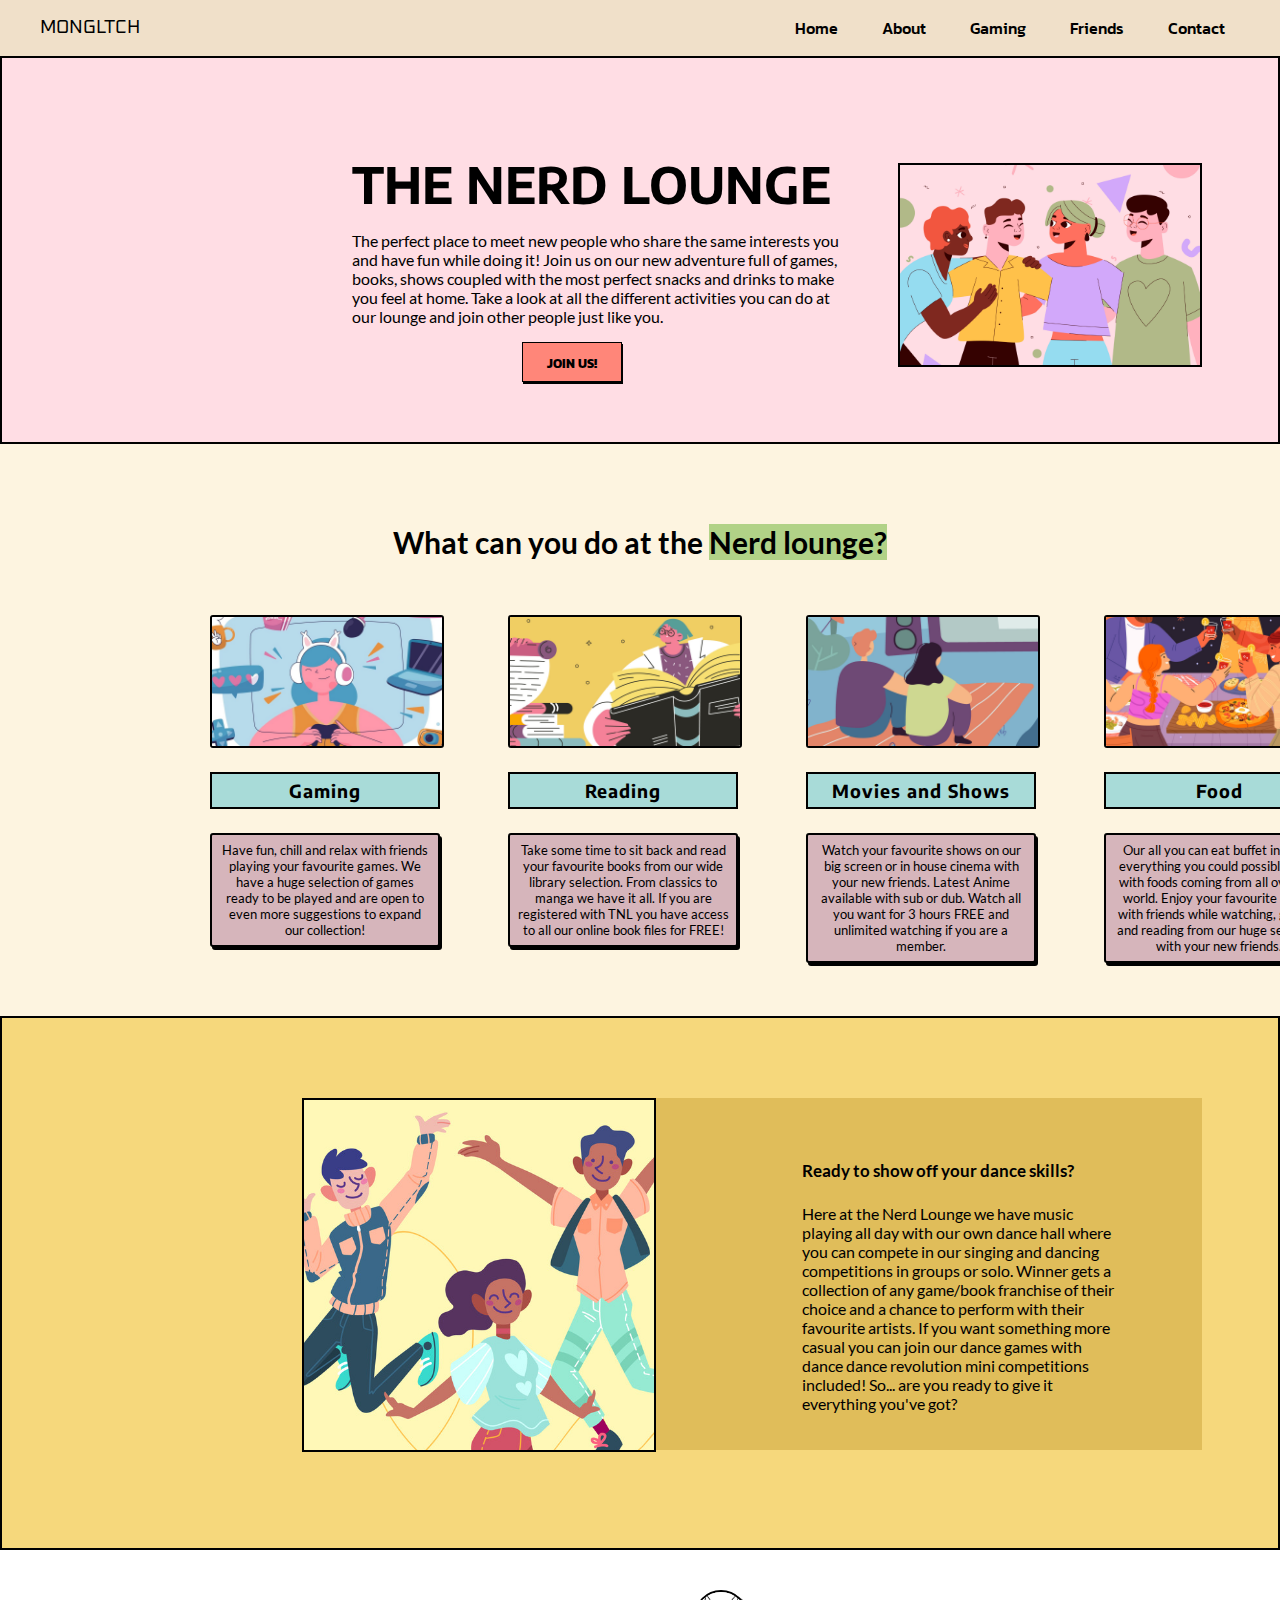
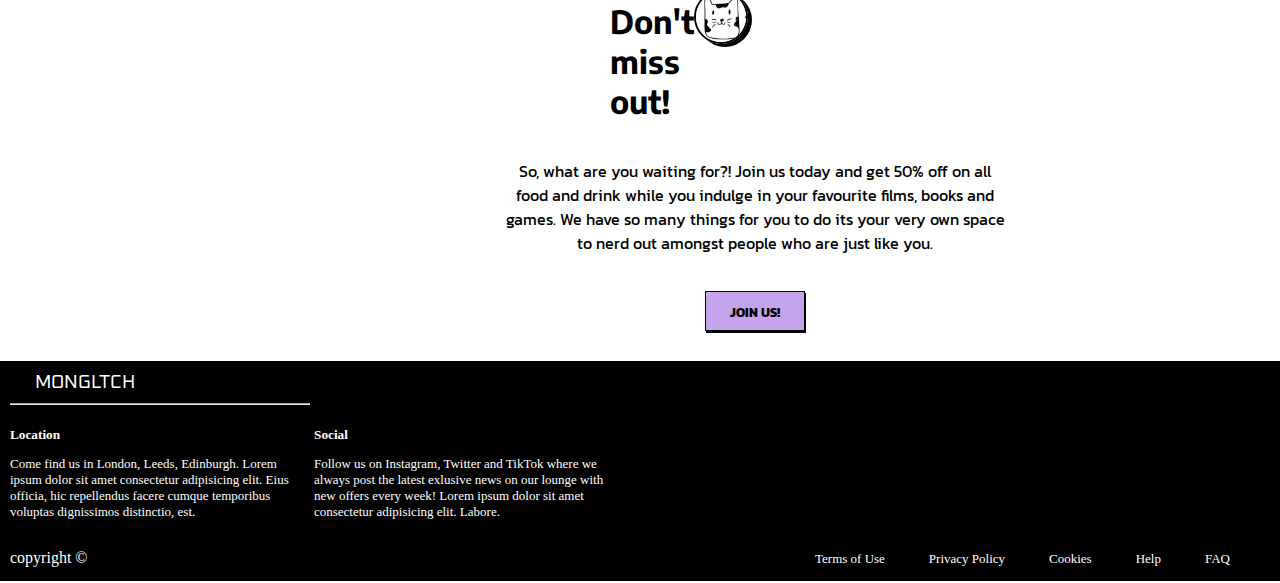
<file: index.html>
<!DOCTYPE html>
<html lang="en">
<head>
    <meta charset="UTF-8">
    <meta name="description" content="The Nerd Lounge Website">
    <meta name="keywords" content="HTML, CSS">
    <meta name="author" content="Monica Figueiredo">
    <meta name="viewport" content="width=device-width, initial-scale=1.0">
    <title>NerdLounge</title>
    <link rel="stylesheet" href="css/style.css">
</head>
<body>
    <header>
    <nav class="navbar">
        <div class="navdiv">
            <div class="logo">MONGLTCH</div>
            <ul>
                <li><a href="index.html">Home</a></li>
                <li><a href="about.html">About</a></li>
                <li><a href="gaming.html">Gaming</a></li>
                <li><a href="friends.html">Friends</a></li>
                <li><a href="contact.html">Contact</a></li>
            </ul>   
        </div>
    </nav>
    <div class="titlebackground">
        <div class="titlesection">
            <img src="images/7333579.png" alt="Friends">
            <h1>THE NERD LOUNGE</h1>
            <p>The perfect place to meet new people who share the same interests you and have fun while doing it! Join us on our new adventure full of games, books, shows coupled with the most perfect snacks and drinks to make you feel at home. Take a look at all the different activities you can do at our lounge and join other people just like you. </p>
            <button><a href="contact.html"></a>JOIN US!</button>
        </div>
    </div>
</header>
<main>
    
    <div class="outercon">
    <h2>What can you do at the <span>Nerd lounge?</span></h2>
        <div class="innercon">
            <div class="box">
                <img src="images/Gaming.jpg" alt="gaming image">
                <h4>Gaming</h4>
                <p>Have fun, chill and relax with friends playing your favourite games. We have a huge selection of games ready to be played and are open to even more suggestions to expand our collection!</p>
            </div>
            <div class="box">
                <img src="images/reading.jpg" alt="reading image">
                <h4>Reading</h4>
                <p>Take some time to sit back and read your favourite books from our wide library selection. From classics to manga we have it all. If you are registered with TNL you have access to all our online book files for FREE!</p>
            </div>
            <div class="box">
                <img src="images/shows.jpg" alt="watching image">
                <h4>Movies and Shows</h4>
                <p>Watch your favourite shows on our big screen or in house cinema with your new friends. Latest Anime available with sub or dub. Watch all you want for 3 hours FREE and unlimited watching if you are a member.</p>
            </div>
            <div class="box">
                <img src="images/eating.jpg" alt="watching image">
                <h4>Food</h4>
                <p>Our all you can eat buffet includes everything you could possibly want with foods coming from all over the world. Enjoy your favourite dishes with friends while watching, gaming and reading from our huge selection with your new friends.</p>
            </div>
        </div>
        </div>
    <div class="outside">
            
        <div class="inside"> 
            <img src="images/dancing.jpg" alt="dancing image">
            <div class="textbackground">
                <div class="text">      
                    <h4>Ready to show off your dance skills?</h4>
                    <p>Here at the Nerd Lounge we have music playing all day with our own dance hall where you can compete in our singing and dancing competitions in groups or solo. Winner gets a collection of any game/book franchise of their choice and a chance to perform with their favourite artists. If you want something more casual you can join our dance games with dance dance revolution mini competitions included! So... are you ready to give it everything you've got?</p>
                </div>
            </div>
        </div>
    </div>
    <div class="final">
        <div class="cattext">
            <h1>Don't miss out!</h1>  
            <img src="images/cat.jpg" alt="cat">
        </div> 
        <div class="buttext">
            <p>So, what are you waiting for?! Join us today and get 50% off on all food and drink while you indulge in your favourite films, books and games. We have so many things for you to do its your very own space to nerd out amongst people who are just like you.</p>
            <button>JOIN US!</button>
        </div>
    </div>
    
</main>
<footer>
    <div class="logodiv">
        <div class="logo">MONGLTCH</div>
        <hr>
        <h5>Location</h5>
        <p>Come find us in London, Leeds, Edinburgh. Lorem ipsum dolor sit amet consectetur adipisicing elit. Eius officia, hic repellendus facere cumque temporibus voluptas dignissimos distinctio, est.</p>
    </div>
    <div class="logodiv">
        <h5>Social</h5>
        <p>Follow us on Instagram, Twitter and TikTok where we always post the latest exlusive news on our lounge with new offers every week! Lorem ipsum dolor sit amet consectetur adipisicing elit. Labore.</p>
    </div>
    <nav class="navigation">
        <div class="divnav">
            <p>copyright &copy;</p>
        <ul>
            <li><a href="#">Terms of Use</a></li>
            <li><a href="#">Privacy Policy</a></li>
            <li><a href="#">Cookies</a></li>
            <li><a href="#">Help</a></li>
            <li><a href="#">FAQ</a></li>
        </ul> 
    </div>  
    </nav>
</footer>

</body>
</html>
</file>
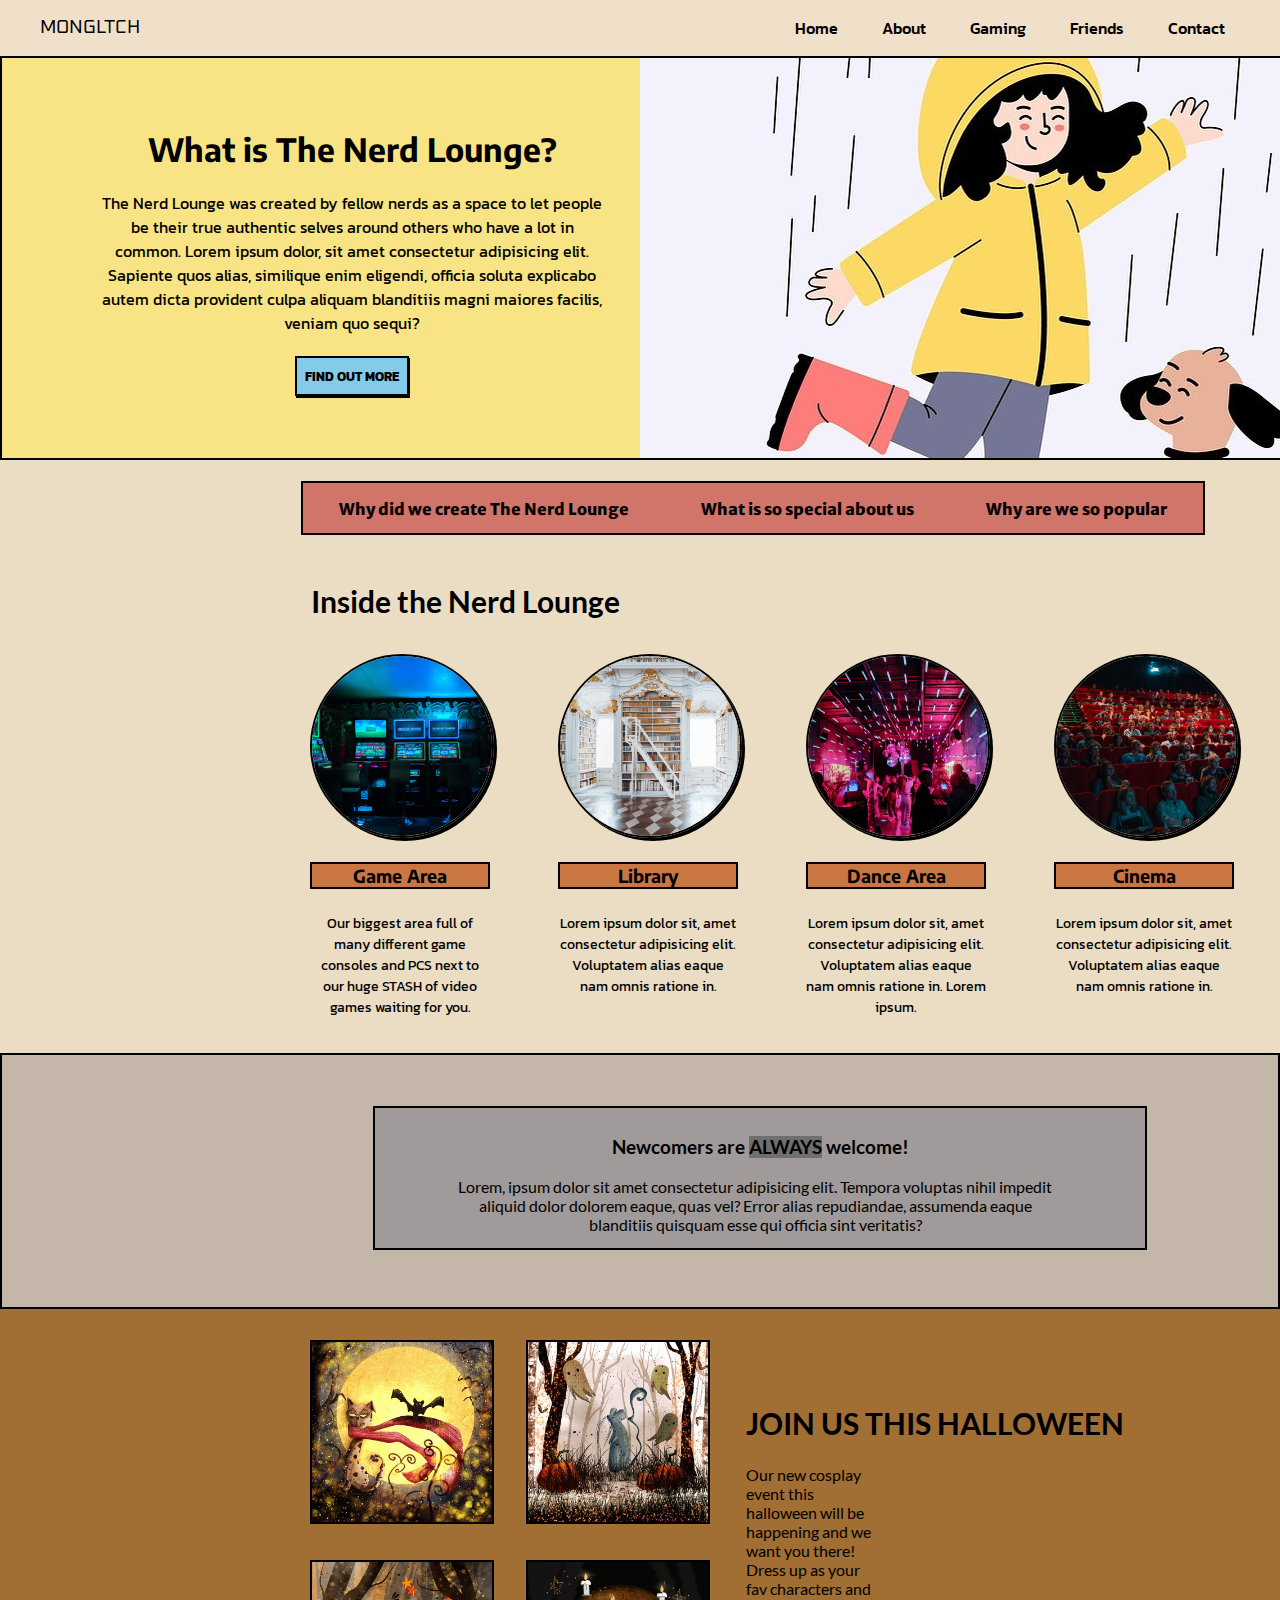
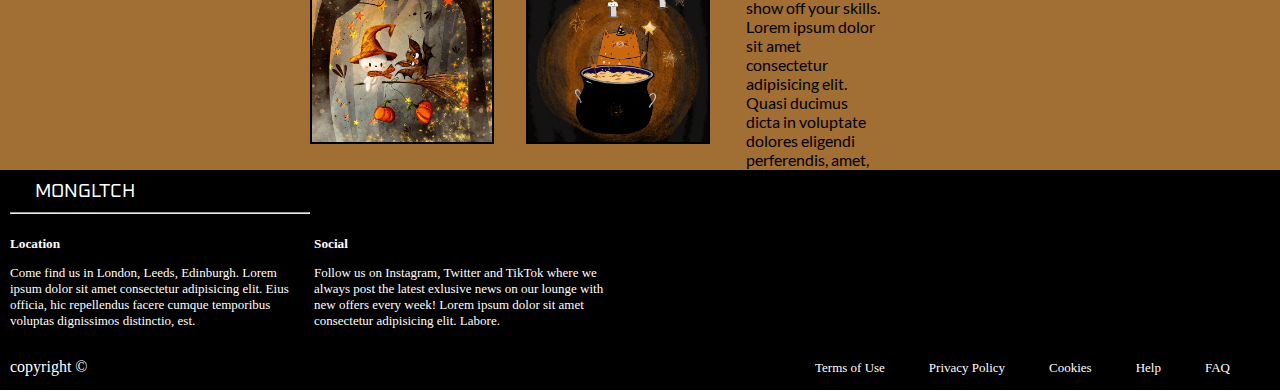
<file: about.html>
<!DOCTYPE html>
<html lang="en">
<head>
    <meta charset="UTF-8">
    <meta name="description" content="The Nerd Lounge Website">
    <meta name="keywords" content="HTML, CSS">
    <meta name="author" content="Monica Figueiredo">
    <meta name="viewport" content="width=device-width, initial-scale=1.0">
    <title>About</title>
    <link rel="stylesheet" href="css/style.css">
</head>
<body>
    <header>
        <nav class="navbar">
            <div class="navdiv">
                <div class="logo">MONGLTCH</div>
                <ul>
                    <li><a href="index.html">Home</a></li>
                    <li><a href="about.html">About</a></li>
                    <li><a href="gaming.html">Gaming</a></li>
                    <li><a href="friends.html">Friends</a></li>
                    <li><a href="contact.html">Contact</a></li>
                </ul>   
            </div>
        </nav>
        <div class="aboutcon">
            <div class="textdiv">
                <div class="introtext">
                <h1>What is The Nerd Lounge?</h1>
                <p>The Nerd Lounge was created by fellow nerds as a space to let people be their true authentic selves around others who have a lot in common. Lorem ipsum dolor, sit amet consectetur adipisicing elit. Sapiente quos alias, similique enim eligendi, officia soluta explicabo autem dicta provident culpa aliquam blanditiis magni maiores facilis, veniam quo sequi?</p>
                <button>FIND OUT MORE</button>
                </div>
            </div>
            <div class="imagediv"><img src="images/girl-8371776_1280.png" alt="girl"></div>
        </div>
    </header>
    <main>
        <section class="miniparasec">
        <div class="minipara">
            <p> Why did we create The Nerd Lounge</p>
            <p> What is so special about us</p>
            <p>Why are we so popular</p>
        </div>
        </section>
        <section class="insidelounge">
            <div class="outercon2">
                <h2>Inside the Nerd Lounge</h2>
                <div class="innercon2">
                    <div class="box2">
                        <img src="images/game area.jpg" alt="gaming image">
                        <h4>Game Area</h4>
                        <p>Our biggest area full of many different game consoles and PCS next to our huge STASH of video games waiting for you.</p>
                    </div>
                    <div class="box2">
                        <img src="images/library.jpg" alt="library">
                        <h4>Library</h4>
                        <p>Lorem ipsum dolor sit, amet consectetur adipisicing elit. Voluptatem alias eaque nam omnis ratione in. </p>
                    </div>
                    <div class="box2">
                        <img src="images/dance area.jpg" alt="disco">
                        <h4>Dance Area</h4>
                        <p>Lorem ipsum dolor sit, amet consectetur adipisicing elit. Voluptatem alias eaque nam omnis ratione in. Lorem ipsum.</p>
                    </div>
                    <div class="box2">
                        <img src="images/cinema.jpg" alt="cinema">
                        <h4>Cinema</h4>
                        <p>Lorem ipsum dolor sit, amet consectetur adipisicing elit. Voluptatem alias eaque nam omnis ratione in.</p>
                    </div>
                    </div>
                </div>
            </div>
        </section>
        <section class="minipara2sec">
            <div class="minipara2">
                <h3>Newcomers are <span>ALWAYS</span> welcome!</h3>
                <p>Lorem, ipsum dolor sit amet consectetur adipisicing elit. Tempora voluptas nihil impedit aliquid dolor dolorem eaque, quas vel? Error alias repudiandae, assumenda eaque blanditiis quisquam esse qui officia sint veritatis?</p>
            </div>
        </section>
        <section class="sechalloween">
            <div class="outercon3">
                <div class="innercon3">
                    <div class="box3">
                        <img src="images/halloween-8273648_640.jpg" alt="halloween3">
                    </div>
                    <div class="box3">
                        <img src="images/halloween-9079096_640.jpg" alt="halloween2">
                    </div>
                    <div class="box3">
                        <img src="images/halloween-9086123_640.jpg" alt="halloween pic">
                    </div>
                    <div class="box3">
                        <img src="images/cat-9110930_640.png" alt="halloweencat">
                    </div>
                </div>
                <div class="halloweencon">
                    <h2>JOIN US THIS HALLOWEEN</h2>
                    <p>Our new cosplay event this halloween will be happening and we want you there! Dress up as your fav characters and show off your skills. Lorem ipsum dolor sit amet consectetur adipisicing elit. Quasi ducimus dicta in voluptate dolores eligendi perferendis, amet, excepturi ab ullam facilis doloribus pariatur eaque voluptatum reiciendis doloremque molestiae saepe illum.
                    Dolorem dolor iusto optio quas, provident, omnis unde tempora aperiam totam pariatur, aliquid ex? Error suscipit natus minima officiis deserunt.</p>
                </div>
            </div>
        </section>
    </main>
    <footer>
        <div class="logodiv">
            <div class="logo">MONGLTCH</div>
            <hr>
            <h5>Location</h5>
            <p>Come find us in London, Leeds, Edinburgh. Lorem ipsum dolor sit amet consectetur adipisicing elit. Eius officia, hic repellendus facere cumque temporibus voluptas dignissimos distinctio, est.</p>
        </div>
        <div class="logodiv">
            <h5>Social</h5>
            <p>Follow us on Instagram, Twitter and TikTok where we always post the latest exlusive news on our lounge with new offers every week! Lorem ipsum dolor sit amet consectetur adipisicing elit. Labore.</p>
        </div>
        <nav class="navigation">
            <div class="divnav">
                <p>copyright &copy;</p>
            <ul>
                <li><a href="#">Terms of Use</a></li>
                <li><a href="#">Privacy Policy</a></li>
                <li><a href="#">Cookies</a></li>
                <li><a href="#">Help</a></li>
                <li><a href="#">FAQ</a></li>
            </ul> 
        </div>  
        </nav>
    </footer>
</body>
</html>
</file>
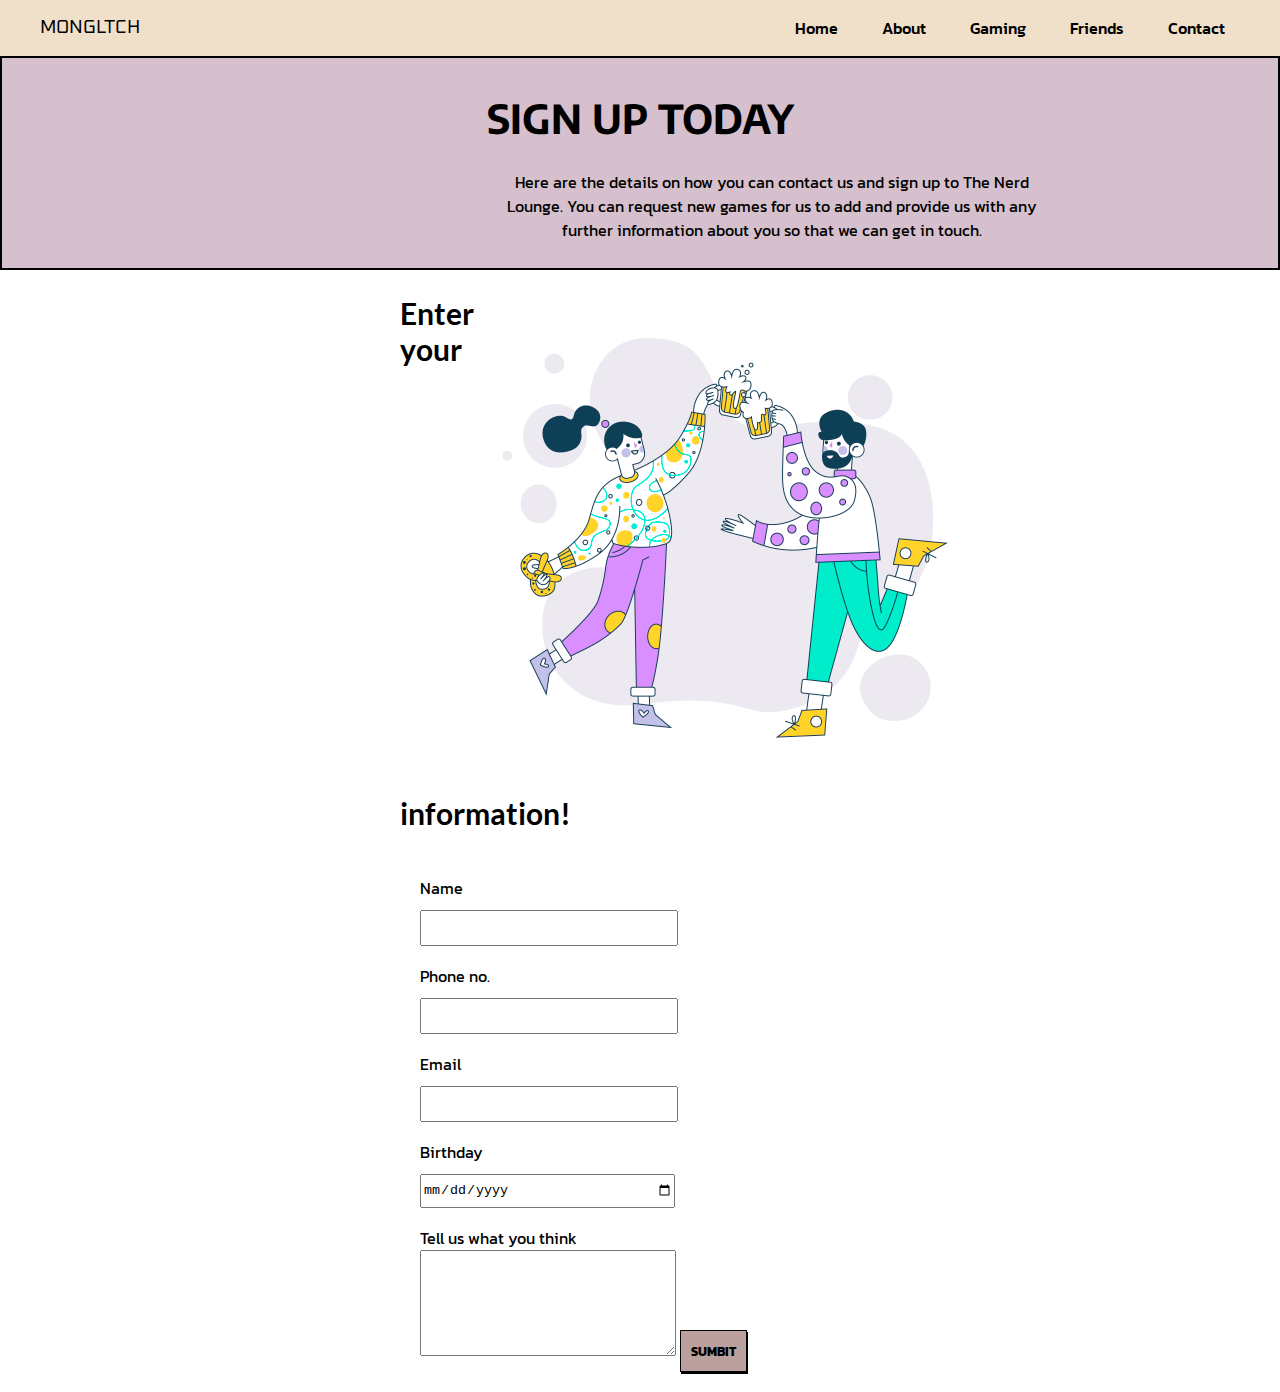
<file: contact.html>
<!DOCTYPE html>
<html lang="en">
<head>
    <meta charset="UTF-8">
    <meta name="description" content="The Nerd Lounge Website">
    <meta name="keywords" content="HTML, CSS">
    <meta name="author" content="Monica Figueiredo">
    <meta name="viewport" content="width=device-width, initial-scale=1.0">
    <title>Contact</title>
    <link rel="stylesheet" href="css/style.css">
</head>
<body>
    <header>
        <nav class="navbar">
            <div class="navdiv">
                <div class="logo">MONGLTCH</div>
                <ul>
                    <li><a href="index.html">Home</a></li>
                    <li><a href="about.html">About</a></li>
                    <li><a href="gaming.html">Gaming</a></li>
                    <li><a href="friends.html">Friends</a></li>
                    <li><a href="contact.html">Contact</a></li>
                </ul>   
            </div>
        </nav>
        <div class="contactintro">
        <h1>SIGN UP TODAY</h1>
        <p>Here are the details on how you can contact us and sign up to The Nerd Lounge. You can request new games for us to add and provide us with any further information about you so that we can get in touch.  </p>
        </div>
    </header>
    <main>
        <section class="contactsec">
            <div class="condiv">
            <img src="images/contact.jpg" alt="friends">
            <h2>Enter your information!</h2>
            <div class="contactinfo">
                
                <label for="name"><span>Name</span></label>
                <br>
                <input type="text" name="name" id="name">
                <br> <br>
                <label for="no"><span>Phone no.</span></label>
                <br>
                <input type="text" name="no" id="no">
                <br> <br>
                <label for="email"><span>Email</span></label>
                <br>
                <input type="email" name="email" id="email">
                <br> <br>
                <label for="birthday"><span>Birthday</span></label>
                <br>
                <input type="date" name="birthday" id="birthday">
                <br> <br>
                <label for="info" ><span>Tell us what you think</span></label>
                <br>
                <textarea name="info" id="info"></textarea>
                <button class="contactbutton">SUMBIT</button>
            </div>
        </div>
        </section>
    </main>
</body>
</html>
</file>
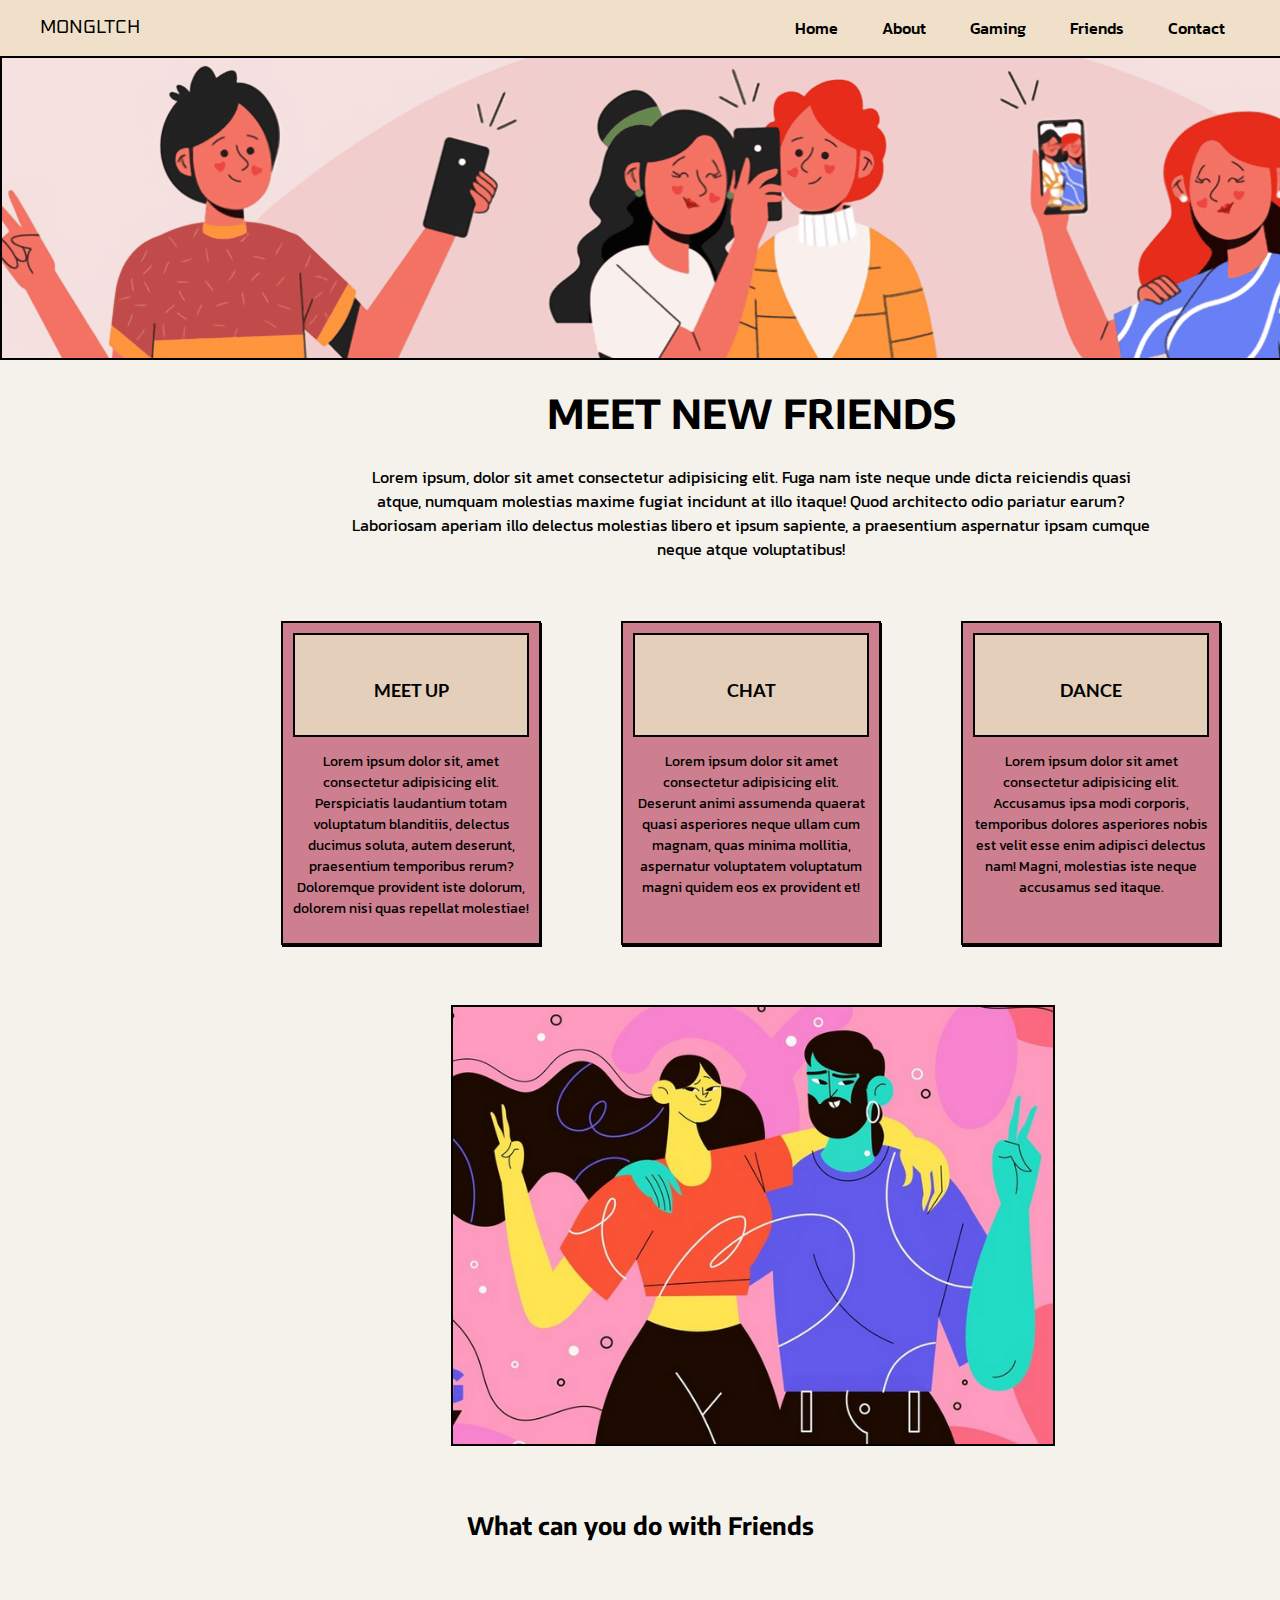
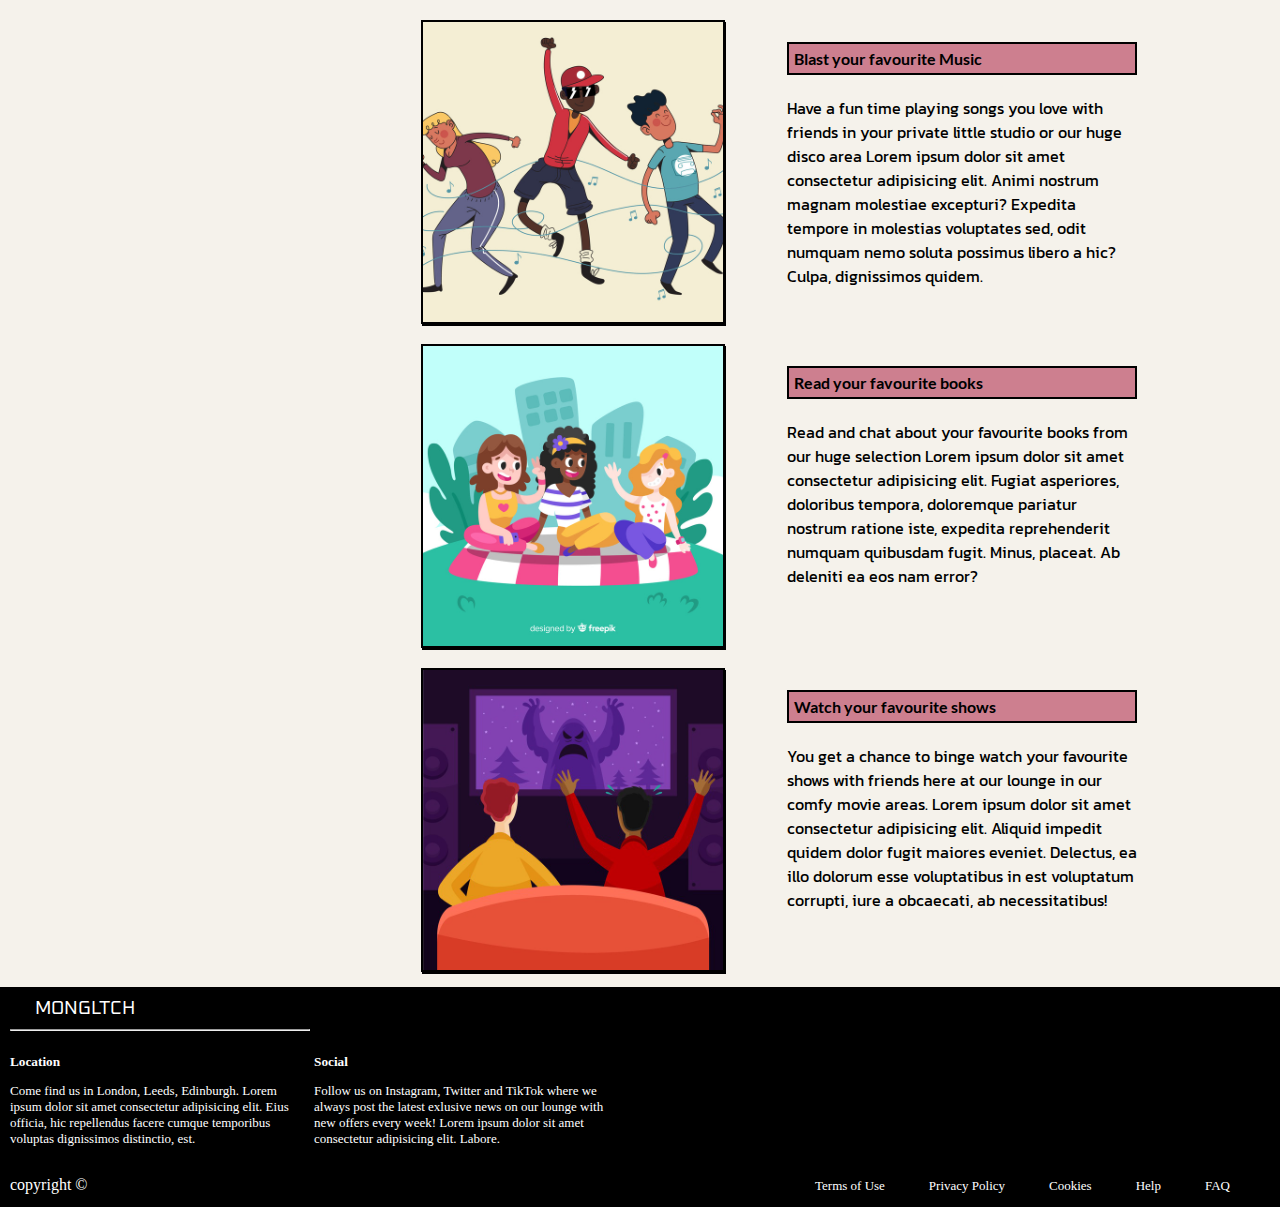
<file: friends.html>
<!DOCTYPE html>
<html lang="en">
<head>
    <meta charset="UTF-8">
    <meta name="description" content="The Nerd Lounge Website">
    <meta name="keywords" content="HTML, CSS">
    <meta name="author" content="Monica Figueiredo">
    <meta name="viewport" content="width=device-width, initial-scale=1.0">
    <title>Friends</title>
    <link rel="stylesheet" href="css/style.css">
</head>
<body>
    <header>
        <nav class="navbar">
            <div class="navdiv">
                <div class="logo">MONGLTCH</div>
                <ul>
                    <li><a href="index.html">Home</a></li>
                    <li><a href="about.html">About</a></li>
                    <li><a href="gaming.html">Gaming</a></li>
                    <li><a href="#">Friends</a></li>
                    <li><a href="contact.html">Contact</a></li>
                </ul>   
            </div>
        </nav>
        <div class="introimage"><img src="images/x2.png" alt=""></div>
       
        </div>
    </header>
    <main class="friendsmain">
         <div class="friendsintro">
            <h1>MEET NEW FRIENDS</h1>
            <p>Lorem ipsum, dolor sit amet consectetur adipisicing elit. Fuga nam iste neque unde dicta reiciendis quasi atque, numquam molestias maxime fugiat incidunt at illo itaque! Quod architecto odio pariatur earum?
            Laboriosam aperiam illo delectus molestias libero et ipsum sapiente, a praesentium aspernatur ipsam cumque neque atque voluptatibus! </p>
        </div>
    <section>
        <div class="outercon4">
            <div class="innercon4">
                <div class="box4">
                    <div class="boxdiv">
                    <h4>MEET UP</h4>
                    </div>
                    <p>Lorem ipsum dolor sit, amet consectetur adipisicing elit. Perspiciatis laudantium totam voluptatum blanditiis, delectus ducimus soluta, autem deserunt, praesentium temporibus rerum? Doloremque provident iste dolorum, dolorem nisi quas repellat molestiae!</p>
                </div>
                <div class="box4">
                    <div class="boxdiv">
                    <h4>CHAT</h4>
                    </div>
                    <p>Lorem ipsum dolor sit amet consectetur adipisicing elit. Deserunt animi assumenda quaerat quasi asperiores neque ullam cum magnam, quas minima mollitia, aspernatur voluptatem voluptatum magni quidem eos ex provident et! </p>
                </div>
                <div class="box4">
                    <div class="boxdiv">
                    <h4>DANCE</h4>
                    </div>
                    <p>Lorem ipsum dolor sit amet consectetur adipisicing elit. Accusamus ipsa modi corporis, temporibus dolores asperiores nobis est velit esse enim adipisci delectus nam! Magni, molestias iste neque accusamus sed itaque.</p>
                </div>
            </div>
        </div>
    </section>
    <div class="yo">
        <img src="images/anotther friends.png" alt="peace">
    </div>
    <article>
        <div class="articlediv">
            <h2> What can you do with Friends</h2>
            <div class="container">
                <div class="con1">
                    <img src="images/blast.jpg" alt="dancing">
                </div>
                <div class="con1">
                    <h4>Blast your favourite Music </h4>
                    <p>Have a fun time playing songs you love with friends in your private little studio or our huge disco area Lorem ipsum dolor sit amet consectetur adipisicing elit. Animi nostrum magnam molestiae excepturi? Expedita tempore in molestias voluptates sed, odit numquam nemo soluta possimus libero a hic? Culpa, dignissimos quidem.</p>
                </div>    
                <div class="con1">
                    <img src="images/read book.jpg" alt="chatting">
                </div>
                <div class="con1">
                    <h4>Read your favourite books</h4>
                    <p>Read and chat about your favourite books from our huge selection Lorem ipsum dolor sit amet consectetur adipisicing elit. Fugiat asperiores, doloribus tempora, doloremque pariatur nostrum ratione iste, expedita reprehenderit numquam quibusdam fugit. Minus, placeat. Ab deleniti ea eos nam error?</p>
                </div>    
                <div class="con1">
                    <img src="images/watchshow.jpg" alt="watch">
                </div>
                <div class="con1">
                    <h4>Watch your favourite shows</h4>
                    <p>You get a chance to binge watch your favourite shows with friends here at our lounge in our comfy movie areas. Lorem ipsum dolor sit amet consectetur adipisicing elit. Aliquid impedit quidem dolor fugit maiores eveniet. Delectus, ea illo dolorum esse voluptatibus in est voluptatum corrupti, iure a obcaecati, ab necessitatibus!</p>
                </div>    
            </div>

        </div>
    </article>
    </main>
    <footer>
        <div class="logodiv">
            <div class="logo">MONGLTCH</div>
            <hr>
            <h5>Location</h5>
            <p>Come find us in London, Leeds, Edinburgh. Lorem ipsum dolor sit amet consectetur adipisicing elit. Eius officia, hic repellendus facere cumque temporibus voluptas dignissimos distinctio, est.</p>
        </div>
        <div class="logodiv">
            <h5>Social</h5>
            <p>Follow us on Instagram, Twitter and TikTok where we always post the latest exlusive news on our lounge with new offers every week! Lorem ipsum dolor sit amet consectetur adipisicing elit. Labore.</p>
        </div>
        <nav class="navigation">
            <div class="divnav">
                <p>copyright &copy;</p>
            <ul>
                <li><a href="#">Terms of Use</a></li>
                <li><a href="#">Privacy Policy</a></li>
                <li><a href="#">Cookies</a></li>
                <li><a href="#">Help</a></li>
                <li><a href="#">FAQ</a></li>
            </ul> 
        </div>  
        </nav>
    </footer>
    
</body>
</html>
</file>
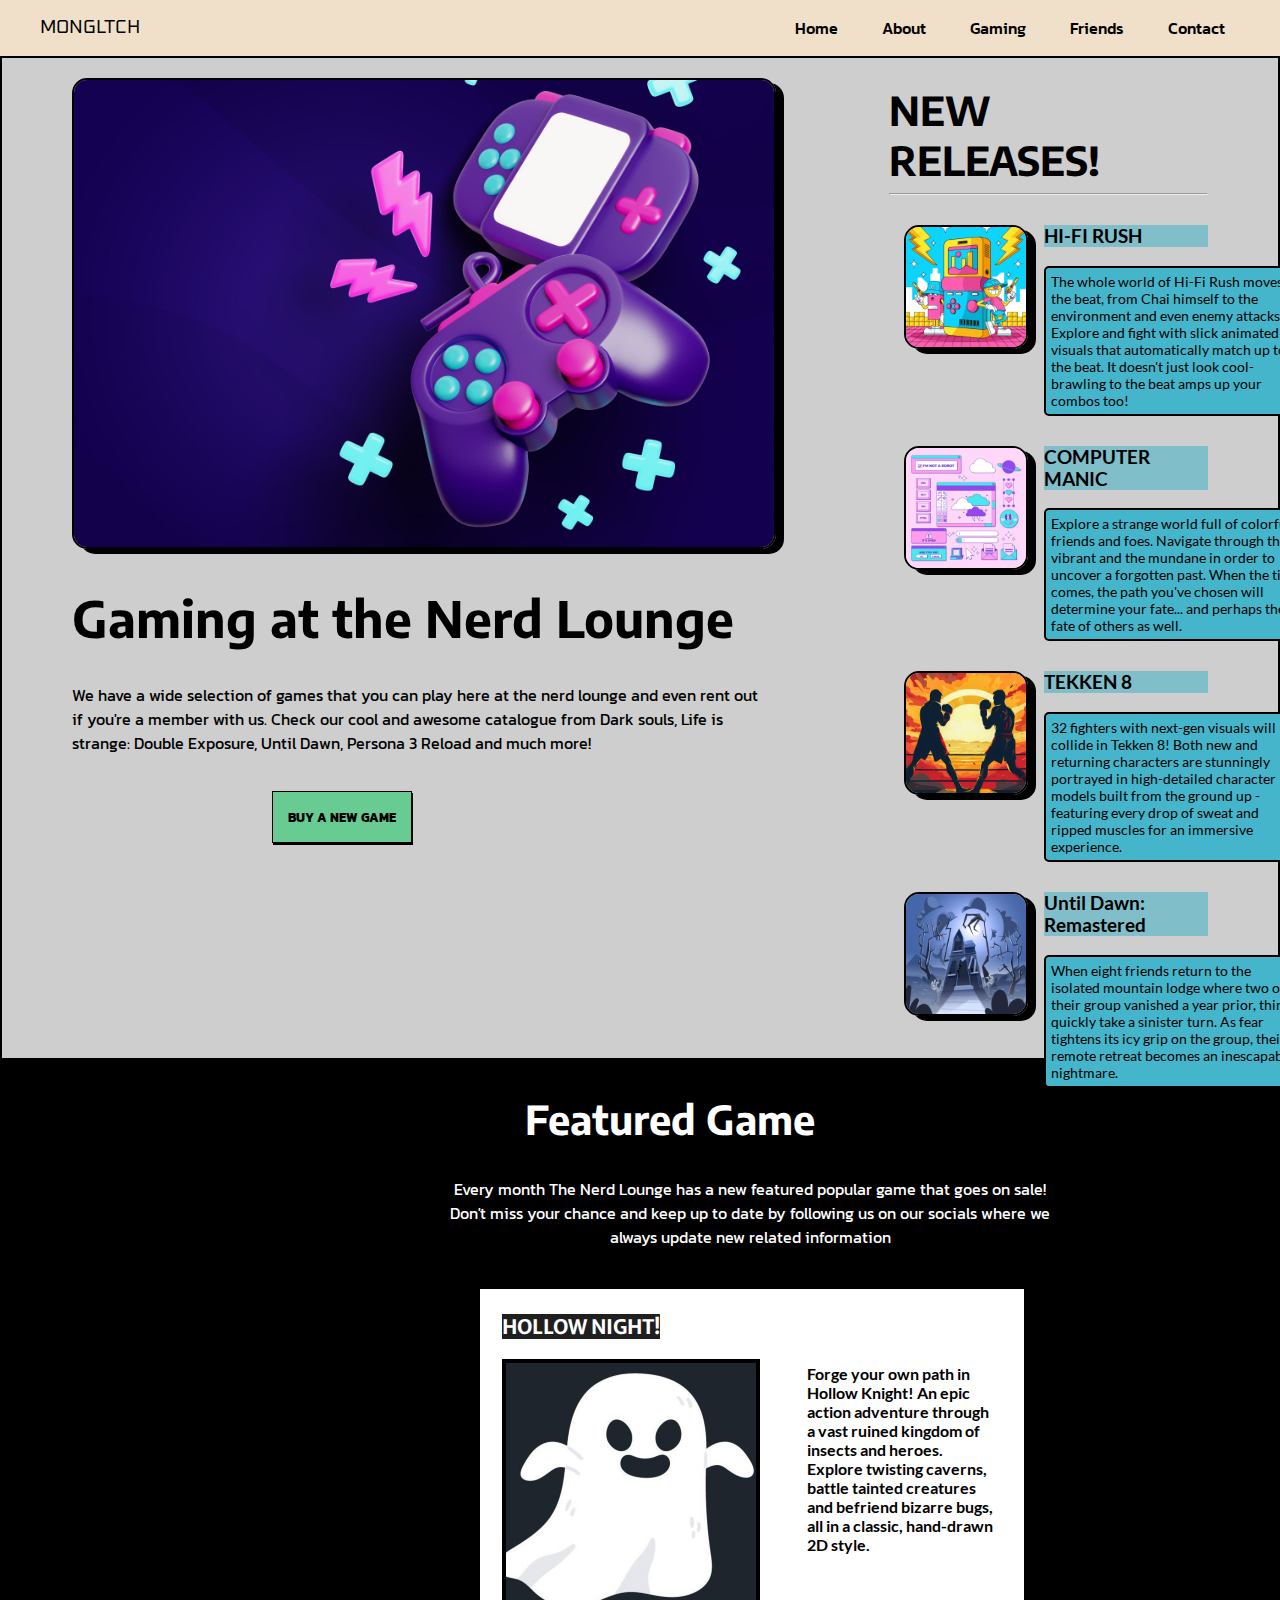
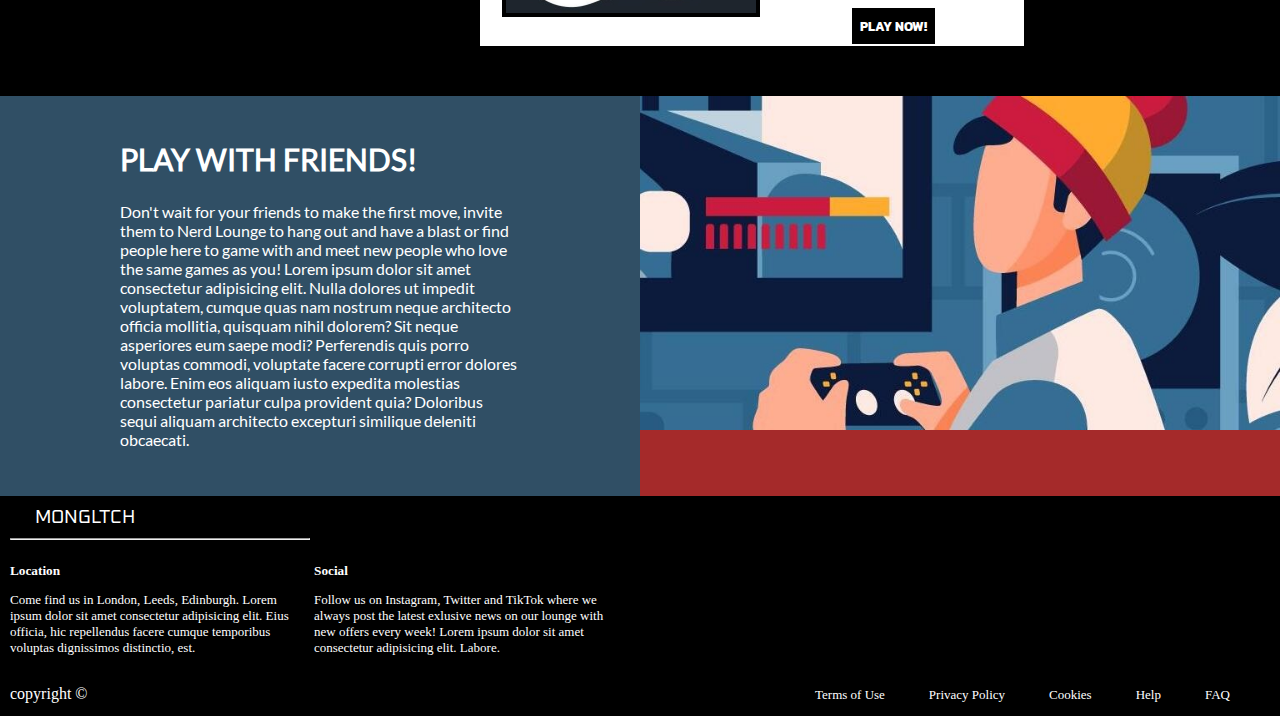
<file: gaming.html>
<!DOCTYPE html>
<html lang="en">
<head>
    <meta charset="UTF-8">
    <meta name="description" content="The Nerd Lounge Website">
    <meta name="keywords" content="HTML, CSS">
    <meta name="author" content="Monica Figueiredo">
    <meta name="viewport" content="width=device-width, initial-scale=1.0">
    <title>Gaming</title>
    <link rel="stylesheet" href="css/style.css">
</head>
<body>
    <header>
        <nav class="navbar">
            <div class="navdiv">
                <div class="logo">MONGLTCH</div>
                <ul>
                    <li><a href="index.html">Home</a></li>
                    <li><a href="about.html">About</a></li>
                    <li><a href="gaming.html">Gaming</a></li>
                    <li><a href="friends.html">Friends</a></li>
                    <li><a href="contact.html">Contact</a></li>
                </ul>   
            </div>
        </nav>
    </header>
    <main>
        <div class="toppart">
            <aside>                
                    <div class="side">
                        <h1>NEW RELEASES!</h1>
                        <hr>
                        <div class="hifi">
                            <img src="images/hi fi.jpg" alt="game">
                            <h3>HI-FI RUSH</h3>
                            <p>The whole world of Hi-Fi Rush moves to the beat, from Chai himself to the environment and even enemy attacks. Explore and fight with slick animated visuals that automatically match up to the beat. It doesn't just look cool-brawling to the beat amps up your combos too!</p>
                        </div>
                        <div class="hifi">
                            <img src="images/computer.jpg" alt="cute computer">
                            <h3>COMPUTER MANIC</h3>
                            <p>Explore a strange world full of colorful friends and foes. Navigate through the vibrant and the mundane in order to uncover a forgotten past. When the time comes, the path you've chosen will determine your fate... and perhaps the fate of others as well.</p>
                        </div>
                        <div class="hifi">
                            <img src="images/digital-art-style-boxing-day-celebration.jpg" alt="fight">
                            <h3>TEKKEN 8</h3>
                            <p>32 fighters with next-gen visuals will collide in Tekken 8! Both new and returning characters are stunningly portrayed in high-detailed character models built from the ground up - featuring every drop of sweat and ripped muscles for an immersive experience.</p>
                        </div>
                        <div class="hifi">
                            <img src="images/scary.jpg" alt="halloween">
                            <h3>Until Dawn: Remastered</h3>
                            <p>When eight friends return to the isolated mountain lodge where two of their group vanished a year prior, things quickly take a sinister turn. As fear tightens its icy grip on the group, their remote retreat becomes an inescapable nightmare.</p>
                        </div>
                    </div>
            </aside>
                <div class="imgtext">
                    <img src="images/gaming2.jpg" alt="controllers">
                    <h1>Gaming at the Nerd Lounge</h1>
                    <p>We have a wide selection of games that you can play here at the nerd lounge and even rent out if you're a member with us. Check our cool and awesome catalogue from Dark souls, Life is strange: Double Exposure, Until Dawn, Persona 3 Reload and much more!</p>
                    <button>BUY A NEW GAME</button>
                </div>
            </div>
        </div>
        <section class="section1">            
            <div class="featured">
                <h2>Featured Game</h2>
                <p>Every month The Nerd Lounge has a new featured popular game that goes on sale! Don't miss your chance and keep up to date by following us on our socials where we always update new related information</p>
                </div>
                <div class="featurein">
                    <h3><span>HOLLOW NIGHT!</span></h3>
                    <img src="images/hollow.jpg" alt="">
                    <p>Forge your own path in Hollow Knight! An epic action adventure through a vast ruined kingdom of insects and heroes. Explore twisting caverns, battle tainted creatures and befriend bizarre bugs, all in a classic, hand-drawn 2D style. </p> 
                    <button>PLAY NOW!</button>                   
                </div>            
        </section>
        <section>
            <div class="condivs">
                <div class="divtext">
                    <div class="play">
                    <h2>PLAY WITH FRIENDS!</h2>
                    <p>Don't wait for your friends to make the first move, invite them to Nerd Lounge to hang out and have a blast or find people here to game with and meet new people who love the same games as you! Lorem ipsum dolor sit amet consectetur adipisicing elit. Nulla dolores ut impedit voluptatem, cumque quas nam nostrum neque architecto officia mollitia, quisquam nihil dolorem? Sit neque asperiores eum saepe modi?
                    Perferendis quis porro voluptas commodi, voluptate facere corrupti error dolores labore. Enim eos aliquam iusto expedita molestias consectetur pariatur culpa provident quia? Doloribus sequi aliquam architecto excepturi similique deleniti obcaecati.</p>
                    </div>
                </div>
                <div class="divimage"><img src="images/PLEASE.jpg" alt="gaming with friends"></div>
                
            </div>
        </section>
    </main>
    <footer>
        <div class="logodiv">
            <div class="logo">MONGLTCH</div>
            <hr>
            <h5>Location</h5>
            <p>Come find us in London, Leeds, Edinburgh. Lorem ipsum dolor sit amet consectetur adipisicing elit. Eius officia, hic repellendus facere cumque temporibus voluptas dignissimos distinctio, est.</p>
        </div>
        <div class="logodiv">
            <h5>Social</h5>
            <p>Follow us on Instagram, Twitter and TikTok where we always post the latest exlusive news on our lounge with new offers every week! Lorem ipsum dolor sit amet consectetur adipisicing elit. Labore.</p>
        </div>
        <nav class="navigation">
            <div class="divnav">
                <p>copyright &copy;</p>
            <ul>
                <li><a href="#">Terms of Use</a></li>
                <li><a href="#">Privacy Policy</a></li>
                <li><a href="#">Cookies</a></li>
                <li><a href="#">Help</a></li>
                <li><a href="#">FAQ</a></li>
            </ul> 
        </div>  
        </nav>
    </footer>
    
</body>
</html>
</file>
<file: css/style.css>
@font-face {
    font-family: Oxanium ;
    src: url(../fonts/Oxanium-VariableFont_wght.ttf);
}
@font-face {
    font-family: KanitBold ;
    src: url(../fonts/Kanit-Bold.ttf);
}
@font-face {
    font-family: KanitRegular ;
    src: url(../fonts/Kanit-Regular.ttf);
}
@font-face {
    font-family: KanitMedium ;
    src: url(../fonts/Kanit-Medium.ttf);
}
@font-face {
    font-family: KanitSemi ;
    src: url(../fonts/Kanit-SemiBold.ttf);
}
@font-face {
    font-family: LatoBold ;
    src: url(../fonts/Lato-Bold.ttf);
}
@font-face {
    font-family: LatoRegular ;
    src: url(../fonts/Lato-Regular.ttf);
}
@font-face {
    font-family: EndocodeSans ;
    src: url(../fonts/EncodeSans-VariableFont_wdth\,wght.ttf);
}
@font-face {
    font-family: Merriweather;
    src: url(../fonts/MerriweatherSans-VariableFont_wght.ttf);
}
body{
    margin: 0px;
}
.navbar{
    padding-right: 15px; padding-left: 15px; background-color: rgb(240, 224, 201);
}
.navdiv{
    display: flex; align-items: center; justify-content: space-between; 
}
li{
    list-style: none; display: inline-block; 
}
.navdiv li a{
    text-decoration: none; 
    font-size: 16px; 
    margin-right: 40px; 
    color: black;
    font-family: KanitMedium;
}
.logo{
    font-size: 19px; margin-left: 25px; font-family: Oxanium; font-weight: 900px;
}
.titlesection img{
    width: 300px; 
    margin-top: 45px;
    float: right; 
    margin-left: 50px;  
    border: 2px solid black;
}
.titlesection h1{
    font-family: EndocodeSans;
    font-size: 50px;
    margin-bottom: 0px;
}
.titlesection p{
    font-family: LatoRegular;
    
}
.titlesection{
    display: inline-block; margin-top: 60px; width: 850px; margin-left: 350px; margin-bottom: 40px; 
}
.titlebackground{
    background-color: rgb(255,221,228,255);
    border: 2px solid black;
}
.titlesection button{
    background-color: rgb(255, 134, 121); color: rgb(0, 0, 0); border: none; padding: 10px; margin-bottom: 20px; width: 100px; height: 40px; margin-left: 170px; font-family: KanitBold; border: 1px rgb(0, 0, 0) solid; box-shadow: 1px 2px 0px 0;
}
.innercon img{
    max-width: 100%;
    display: block ;    
    border: 2px solid black;
    border-radius: 3px;
}
.innercon h4{
    font-size: 18px;
    border: 2px solid black;
    background-color: rgb(168, 219, 216);
    padding: 5px;
    font-weight: 600;
    font-family: EndocodeSans;
    font-weight: 700;
    letter-spacing: 1px;
}
.innercon p{
    font-size: 13px;
    font-family: LatoRegular;
    font-weight: 550;
    background-color: rgb(214, 181, 187);
    border: 2px solid black;
    border-radius: 3px;
    padding: 7px;
    box-shadow: 2px 3px 0px 0;
}
.innercon{
    width: 800px;
    margin: 20px 0px 10px 200px; 
    display: grid;
    grid-template-columns:repeat(4, 250px);
    gap: 3rem;
}
.box{
    padding: 10px;
    text-align: center;
    
}
.outercon h2{
    text-align: center;
    font-size: 30px;
    margin-top: 0px;
    margin-bottom: 45px;
    padding-top: 80px;
    font-family: LatoBold;
    font-weight: 1000;
}
.outercon span{
    background-color:rgb(177, 210, 135);
}
.outercon{
    background-color: rgb(253, 244, 224);
    padding-bottom: 20px;
}
.inside img{
    width: 350px;
    float: left;
    border: 2px solid;
}
.inside{
    width: 800px;
    margin-left: 300px;
}

.text{
    margin-left: 500px;
    text-align: left;
    padding-right: 80px;
    padding-top: 40px;
}
.text h4{
    font-size: 17px;
    font-family: LatoBold;
}
.text p{
    font-family: LatoRegular;
}
.outside{
    background-color: rgb(246, 216, 124);
    padding-top: 80px;
    height: 450px;
    border: 2px solid;
}
.textbackground{
    background-color: rgb(224, 189, 90);
    width: 900px;
    height: 352px;
}

.cattext img{
    width: 50px;
    height: 50px;
    margin-top: 10px;
    margin-right: 600px;
    border-radius: 50px;
    border: 2px solid black;
    box-shadow: 4px 3px 0px 0;
}
.cattext{
    display: flex; justify-content: space-around; margin-top: 20px;
}
.cattext h1{
    margin-left: 600px;
    font-family: EndocodeSans;
}

.buttext p{
    text-align: center;
    font-family: KanitRegular;
}
.buttext{
    width: 500px;
    margin-left: 495px;
}
.buttext button{
    margin-left: 200px; margin-top: 20px;
    background-color: rgb(197, 164, 237); color: rgb(0, 0, 0); border: none; padding: 10px; width: 100px; height: 40px;  font-family: KanitBold; border: 1px rgb(0, 0, 0) solid; box-shadow: 1px 2px 0px 0
}
.final{
    background-color: rgb(255, 255, 255);
    padding: 10px;
    padding-bottom: 30px;
}
.logodiv{
    width: 300px;
    color: white;
    display: inline-block;
}
.logodiv p{
    font-size: 13px;
}
footer{
    background-color: black;
    padding: 10px;
    height: 200px;
}
.logodiv h5{
    margin-bottom: 0px;
}

.divnav{
    display: flex; justify-content: space-between;
    color: white;
}
.divnav li a{
    text-decoration: none; font-size: 13px; margin-right: 40px; color: rgb(255, 255, 255); 
}

.imgtext img{
    width: 700px;
    border: 2px solid black;
    border-radius: 15px;
    box-shadow: 8px 5px 0px 0;
}
.imgtext h1{
    font-size: 50px;
    font-family: EndocodeSans;
}
.imgtext p{
    font-family: KanitRegular;
}

.side{
    width: 25%;
    float: right;
    padding-right: 70px;   
   
}

.hifi img{
    width: 120px;
    float: left;
    border: 2px solid black;
    box-shadow: 8px 5px 0px 0;
    border-radius: 15px;
}
.hifi h3 {
    margin-left: 140px;
    font-family: LatoBold;
    color: rgb(0, 0, 0); 
    background-color: rgb(128, 190, 202);  
}
.hifi p {
    margin-left: 140px;
    width: 250px;
    border: 2px solid black;
    border-radius: 5px;
    padding: 5px;
    font-size: 14px;
    background-color: rgb(69, 181, 203);
    font-family: LatoRegular;
    
}
.side h1{
    font-family: EndocodeSans;
    font-size: 40px;
    margin-bottom: 0px;
}
.hifi{
    padding-left: 15px;
    margin-top: 30px;
}

.imgtext{
    margin-left: 70px;
    width: 700px;
    padding-top: 20px;
}

.imgtext button{
    margin-left: 200px; margin-top: 20px;
    background-color: rgb(104, 203, 146); color: rgb(0, 0, 0); border: none; padding: 15px; font-family: KanitBold; border: 1px rgb(0, 0, 0) solid; box-shadow: 1px 2px 0px 0 }


.toppart{
    background-color: rgb(206, 206, 206);
    height: 1000px;
    border: 2px solid black;

}
.featurein img{
    width: 250px;
    float: left;
    border: 4px solid rgb(0, 0, 0);
}
.featurein{
    width: 500px;
    margin-left: 480px;
    padding: 20px;
    height: 300px;
    background-color: rgb(255, 255, 255);
    color: rgb(0, 0, 0);
    margin-top: 40px;
    padding-top: 3px;
    padding-bottom: 50px;
    border: 2px solid white;
}
.featurein p{
    margin-left: 300px;
    padding: 5px;
    padding-bottom: 0px;
    font-family: LatoBold;
}
.featurein button{
    margin-left: 350px;
    background-color: rgb(0, 0, 0);
    border: none;
    padding: 8px;
    color: white;
    font-family: KanitBold;
    margin-top: -800px;   
}
.featurein h3{
    font-family: Merriweather;
    font-size: 20px;
}
.featurein span{
    background-color: rgb(31, 31, 31);
    color: white;
}
.featured{
    text-align: center;
    width: 600px;
    margin-left: 450px;
    color: white;
}
.featured h2{
    font-size: 40px;
    font-family: EndocodeSans;
}
.featured p{
    font-family: KanitRegular;
}
.section1{
    background-color: rgb(0, 0, 0);
    padding-top: 1px;
    padding-bottom: 50px;
}
.divimage{
    background-color: brown;
    height: 400px;
    width: 50%;
}
.divimage img{
    width: 100%;
}
.divtext{
    background-color: rgb(48, 79, 101);
    height: 400px;
    width: 50%;
    float: right;
    color: white;
    font-family: LatoRegular;
}
.condivs{
    display: flex;
}

.play{
    width: 400px;
    padding: 20px;
    margin-left: 100px;
}
.play h2{
    font-size: 30px;
}
.contactintro{
    background-color: rgb(214, 192, 205);
    height: 200px;
    padding-top: 1px;
    text-align: center;
    padding: 5px;
    border: 2px solid black;
}
.contactintro p{
    width: 550px;
    margin-left: 490px;
    font-family: KanitRegular;
}
.contactintro h1{
    margin-top: 30px;
    font-size: 40px;
    font-family: EndocodeSans;
}

.condiv img{
    width: 500px;
    float: right;
    margin-right: 300px;
}
.contactinfo{
    margin-left: 400px;
    padding: 20px;
    margin-top: px;
}
.condiv h2{
    margin-left: 400px;
    font-size: 30px;
    font-family: LatoBold;
}
.contactinfo input{
    width: 250px; height: 30px;
    margin-top: 10px;
}
textarea{
    width: 250px; height: 100px;
}
.contactinfo label{
    font-family: KanitRegular;
}

.imagediv{
    background-color: cadetblue;
    width: 50%;
    height: 400px;
}
.textdiv{
    background-color: rgb(248, 228, 133);
    width: 50%;
    height: 400px;
}
.aboutcon{
display: flex;
border: 2px solid black;
}
.introtext{
    width: 500px;
    text-align: center;
    padding: 5px;
    margin-left: 95px;
    padding-top: 50px;
}
.introtext p{
    font-family: KanitRegular;
}
.introtext h1{
    font-family: EndocodeSans;
}
.introtext button{
    background-color: rgb(131, 203, 230);
    border: none; 
    color: rgb(0, 0, 0);
    padding: 8px;
    margin-top: 5px;
    font-family: KanitBold;
    border: 2px solid black;
    box-shadow: 1px 2px 0px 0;
}
.minipara{
    border: 2px solid black;
    display: flex; justify-content: space-around;
    width: 900px;
    height: 40px;
    font-family: Merriweather;
    font-weight: 900;
    text-align: center;
    margin-top: 20px;
    margin-left: 300px;
    padding-bottom: 10px;
    background-color: rgb(209, 116, 106);
    margin-bottom: 20px;
}
.miniparasec{
    background-color: rgb(234, 221, 196);
    height: 95px;
    padding: 1px;
}

.innercon2 img{
    max-width: 100%;
    display: block ;    
    border: 2px solid black;
    border-radius: 100px;
    box-shadow: 3px 3px 0px 0;
}
.innercon2 h4{
    font-size: 18px;
    background-color: rgb(202, 118, 66);
    font-family: EndocodeSans;
    border: 2px solid black;
}
.innercon2 p{
    font-size: 14px;
    font-family: KanitRegular;
}
.innercon2{
    width: 800px;
    margin: 20px 0px 10px 300px; 
    display: grid;
    grid-template-columns:repeat(4, 200px);
    gap: 3rem;
}
.box2{
    padding: 10px;
    text-align: center;
}
.outercon2 h2{
    margin-left: 311px;
    font-size: 30px;
    font-family: LatoBold;
}
.outercon2{
    margin-top: 10px;
}
.insidelounge{
    background-color:  rgb(234, 221, 196);
    padding-top: 1px;
    padding-bottom: 1px;
}

.minipara2{
    border: 2px solid black;
    width: 750px;
    height: 100px;
    text-align: center;
    padding: 10px;
    margin-top: 50px;
    margin-left: 370px;
    padding-bottom: 30px;
    background-color:  rgb(160, 155, 154)
}
.minipara2 p{
    width: 600px;
    margin-left: 70px;
    font-family: LatoRegular;
}
.contactbutton{
    font-family: KanitBold ; border: 1px solid black; box-shadow: 1px 2px 0px 0; background-color: rgb(186, 161, 158); color: rgb(0, 0, 0);  padding: 10px; margin-top: 10px;
}
.minipara2 h3{
    font-family: LatoBold;
}
.minipara2 span{
    background-color: rgb(111, 111, 111);
}
.minipara2sec{
    background-color: rgb(196, 183, 170);
    height: 250px;
    padding: 1px;
    border: 2px solid black;
}

.innercon3 img{
    max-width: 100%;
    display: block ;    
    border: 2px solid black;
}
.innercon3{
    padding-right: 30px;
    margin: 0px 0px 10px 300px; 
    display: grid;
    grid-template-columns:repeat(2, 200px);
    gap: 1rem;
    float: left;
   
}
.box3{
    padding: 10px;
    text-align: center;
}
.halloweencon p{
   margin-right: 400px;
   font-family: LatoRegular;
   font-weight: 570;
}
.halloweencon h2{
    font-size: 30px;
    font-family: LatoBold;
}
.halloweencon{
    padding-top: 50px;
}
.outercon3{
    margin-top: 20px;
}
.sechalloween{
    background-color: rgb(161, 110, 51);
    height: 460px;
    padding-top: 1px;
}
.introimage{
    background-color: aquamarine;
    height: 300px;
    border: 2px solid black;
}
.friendsmain{
    background-color: rgb(245, 242, 235);
    padding: 1px;
}
.friendsintro{
    width: 800px;
    text-align: center;
    margin-left: 350px;
}
.boxdiv{
    background-color: rgb(227, 207, 186);
    height: 80px;
    padding: 10px;
    border: 2px solid black;
}
.friendsintro h1{
    font-size: 40px;
    font-family: EndocodeSans;
}
.friendsintro p{
    font-family: KanitRegular;
}
.innercon4{
    width: 800px;
    margin: 60px 0px 10px 280px; 
    display: grid;
    grid-template-columns:repeat(4, 260px);
    gap: 5rem;
}
.box4{
    padding: 10px;
    text-align: center;
    border: 2px solid black;
    background-color: rgb(205, 127, 143);
    box-shadow: 1px 2px 0px 0;
}

.innercon4 h4{
    font-size: 18px;
    padding: 10px;
    font-family: LatoBold;
}
.innercon4 p{
    font-size: 14px;
    font-family: KanitRegular;
}
.yo img{
    width: 600px;
    margin-left: 450px;
    margin-top: 50px;
    border: 2px solid black;
}

.container{
    width: 800px;
    margin: 80px 0px 10px 420px; 
    display: grid;
    grid-template-columns:repeat(2, 350px);
    gap: 1rem;
}
.con1 img{
    width: 300px;
    border: 2px solid black;
    box-shadow: 1px 2px 0px 0;
}
.articlediv h2{
    text-align: center;
    margin-top: 60px;
    font-family: EndocodeSans;
}
.con1 h4{
    font-family: LatoBold;
    background-color: rgb(205, 127, 143);
    border: 2px solid black;
    padding: 5px;
}
.con1 p{
    font-family: KanitRegular;
}
</file>
